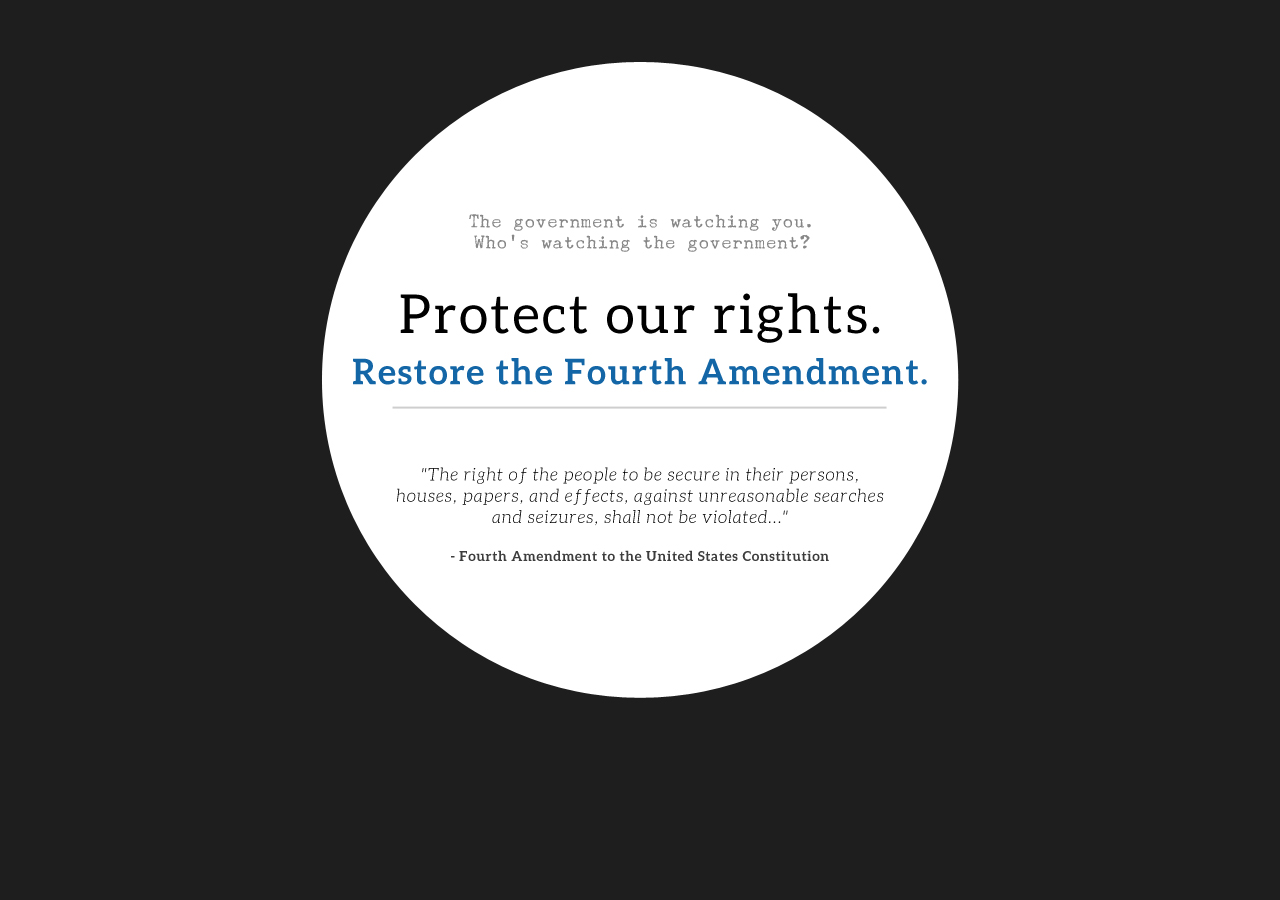
<file: rtf/templates/index.html>
<!DOCTYPE html>
<html>
<head>
    <meta http-equiv="Content-type" content="text/html; charset=utf-8">
    <title>Restore the Fourth</title>
    <style type="text/css" media="screen">
    body {
        background: url([data-uri]) center top no-repeat #1e1e1e;
    }
    div {
        text-indent: -9999px;
    }
    </style>
</head>
<body>
    <div>
        <p>The government is watching you. Who's watching the government?</p>
        <h2>Protect our rights. Restore the Fourth Ameendment.</h2>
        <p>"The right of the people to be secure in their persons, houses, papers, and effects, against unreasonable searches and seizures, shall not be violated&hellip;" <em>&ndash; Fourth Amendment to the United States Constitution</em></p>
    </div>
</body>
</html>
</file>
